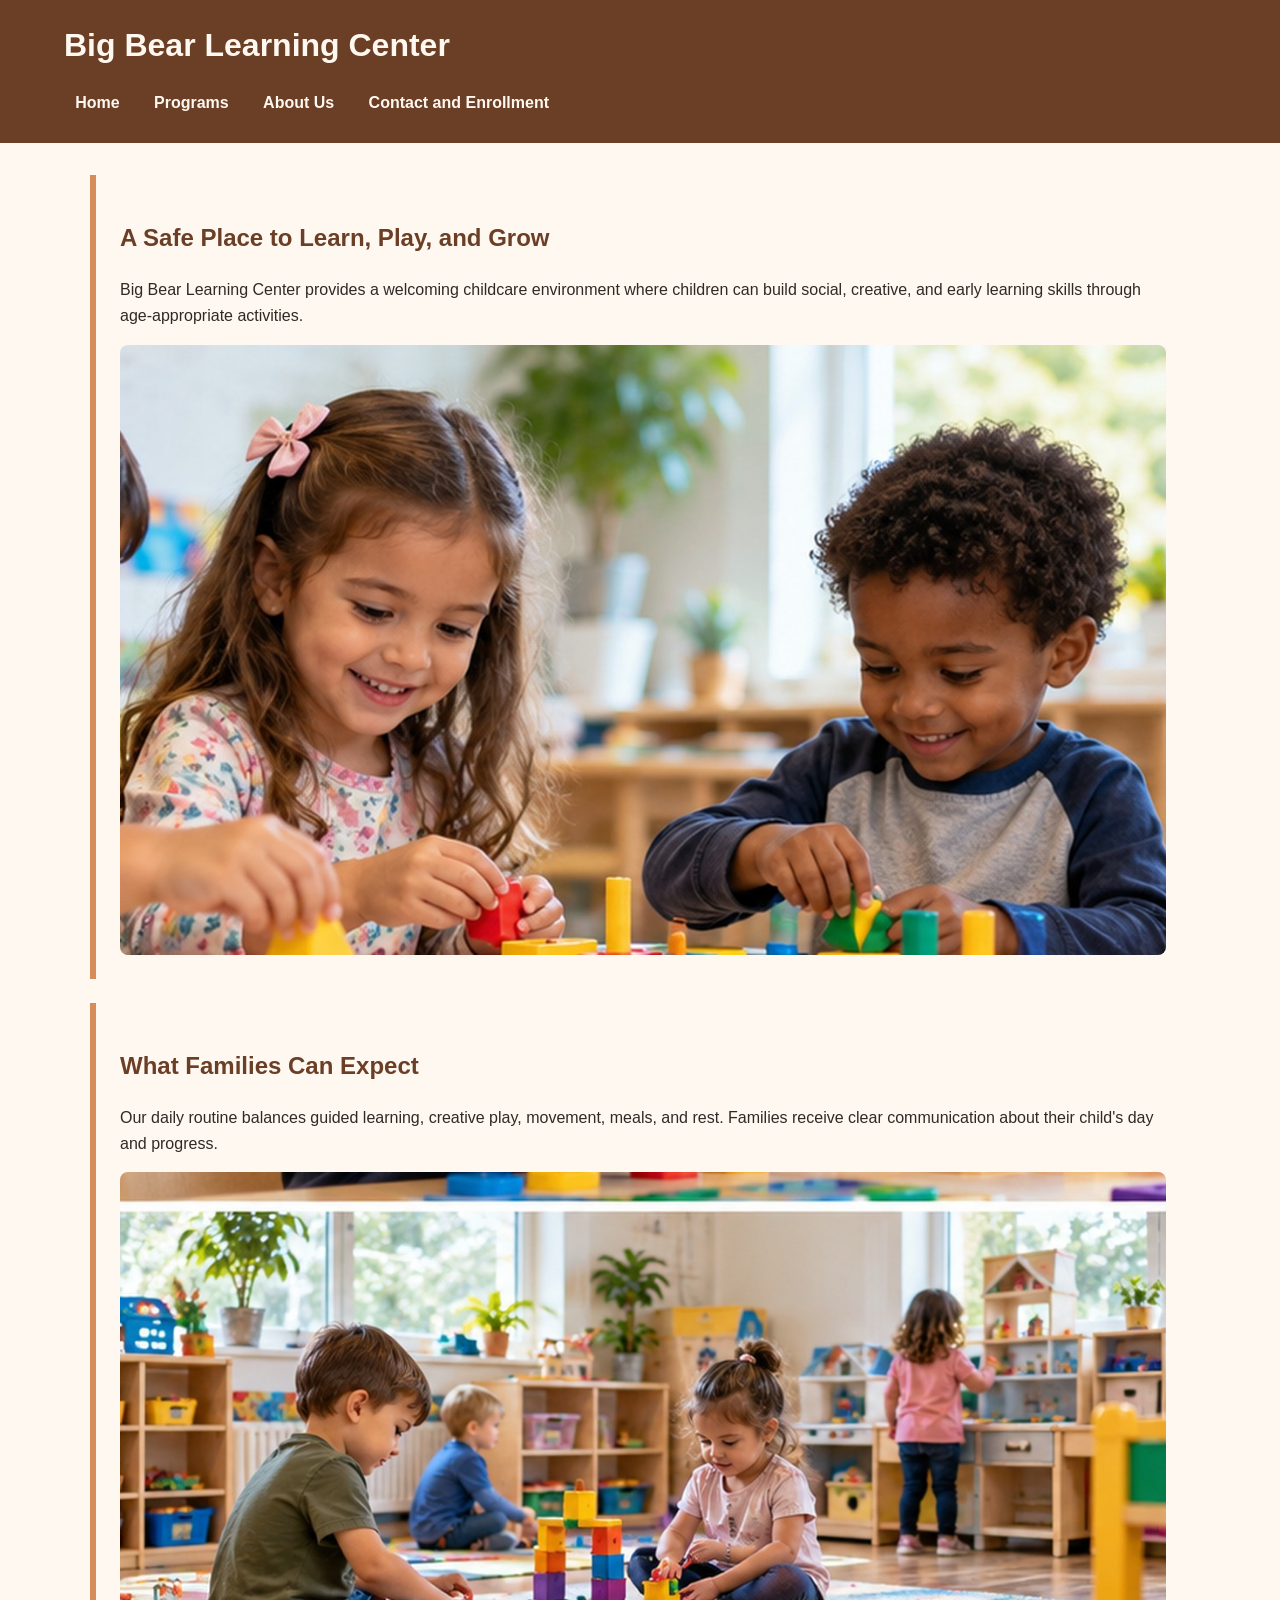
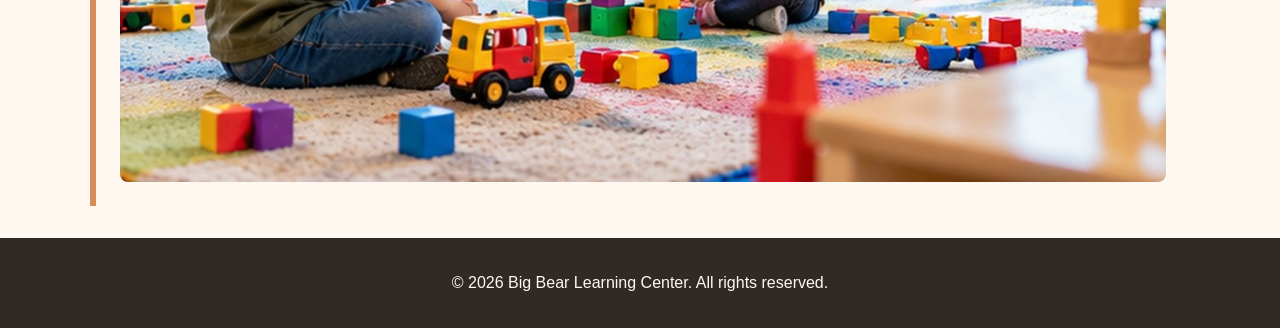
<file: index.html>
<!DOCTYPE html>
<html lang="en">
<head>
    <meta charset="UTF-8">
    <meta name="viewport" content="width=device-width, initial-scale=1.0">
    <title>Big Bear Learning Center | Home</title>
    <link rel="stylesheet" href="styles.css">
</head>
<body>
    <header>
        <h1>Big Bear Learning Center</h1>
        <nav aria-label="Main navigation">
            <a href="index.html">Home</a>
            <a href="services.html">Programs</a>
            <a href="about.html">About Us</a>
            <a href="contact.html">Contact and Enrollment</a>
        </nav>
    </header>

    <main>
        <section>
            <h2>A Safe Place to Learn, Play, and Grow</h2>
            <p>Big Bear Learning Center provides a welcoming childcare environment where children can build social, creative, and early learning skills through age-appropriate activities.</p>

            <picture>
                <source media="(min-width: 800px)" srcset="images/classroom-large.jpg">
                <source media="(min-width: 480px)" srcset="images/classroom-medium.jpg">
                <img src="images/classroom-small.jpg" alt="Children working together at an activity table in the learning center">
            </picture>
        </section>

        <section>
            <h2>What Families Can Expect</h2>
            <p>Our daily routine balances guided learning, creative play, movement, meals, and rest. Families receive clear communication about their child's day and progress.</p>
            <img src="images/play-area.jpg" alt="Bright indoor play area with child-sized tables, books, and learning toys">
        </section>
    </main>

    <footer>
        <p>&copy; 2026 Big Bear Learning Center. All rights reserved.</p>
    </footer>
</body>
</html>
</file>
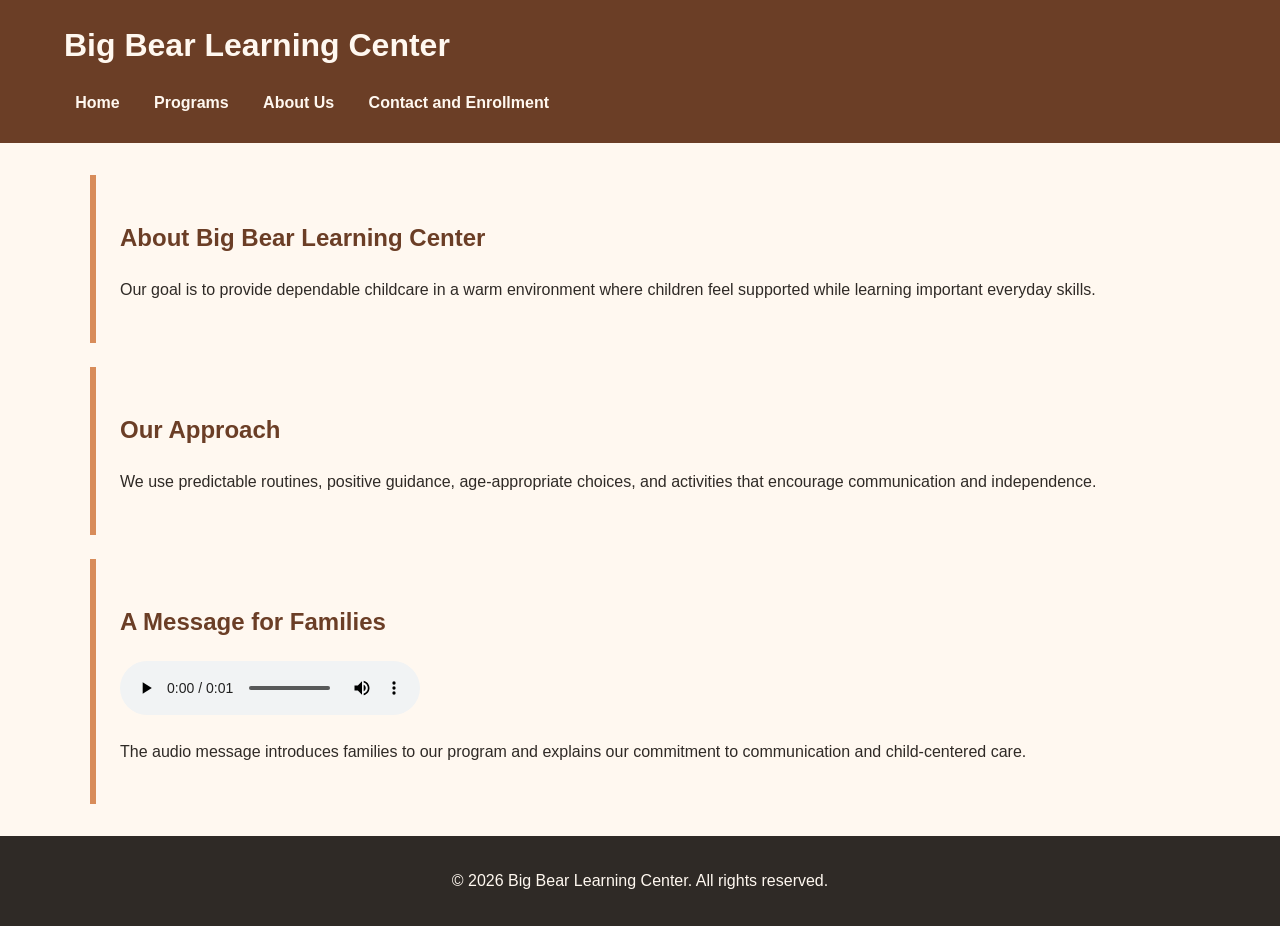
<file: about.html>
<!DOCTYPE html>
<html lang="en">
<head>
    <meta charset="UTF-8">
    <meta name="viewport" content="width=device-width, initial-scale=1.0">
    <title>Big Bear Learning Center | About Us</title>
    <link rel="stylesheet" href="styles.css">
</head>
<body>
    <header>
        <h1>Big Bear Learning Center</h1>
        <nav aria-label="Main navigation">
            <a href="index.html">Home</a>
            <a href="services.html">Programs</a>
            <a href="about.html">About Us</a>
            <a href="contact.html">Contact and Enrollment</a>
        </nav>
    </header>

    <main>
        <section>
            <h2>About Big Bear Learning Center</h2>
            <p>Our goal is to provide dependable childcare in a warm environment where children feel supported while learning important everyday skills.</p>
        </section>

        <section>
            <h2>Our Approach</h2>
            <p>We use predictable routines, positive guidance, age-appropriate choices, and activities that encourage communication and independence.</p>
        </section>

        <section>
            <h2>A Message for Families</h2>
            <audio controls>
                <source src="media/welcome-message.wav" type="audio/wav">
                <source src="media/welcome-message.ogg" type="audio/ogg">
                Your browser does not support the audio element. Please contact Big Bear Learning Center to receive the welcome message in another format.
            </audio>
            <p>The audio message introduces families to our program and explains our commitment to communication and child-centered care.</p>
        </section>
    </main>

    <footer>
        <p>&copy; 2026 Big Bear Learning Center. All rights reserved.</p>
    </footer>
</body>
</html>
</file>
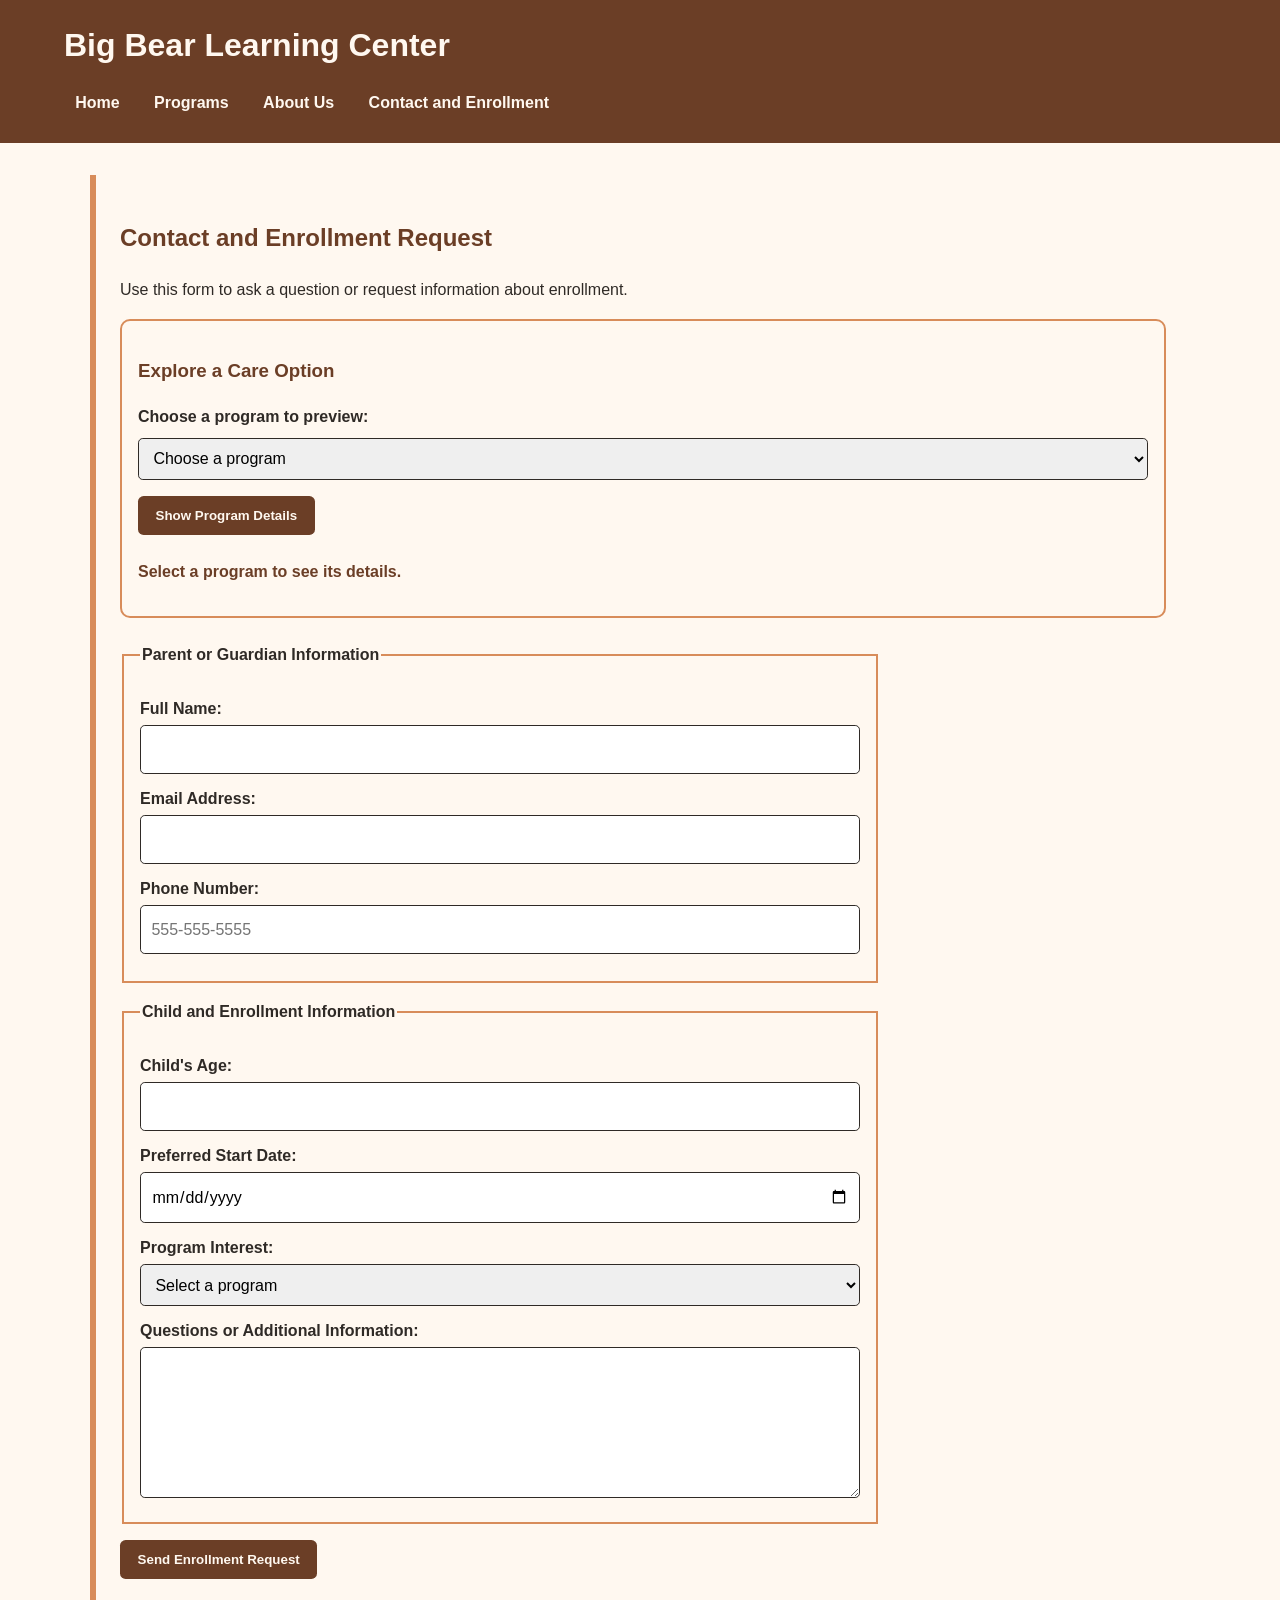
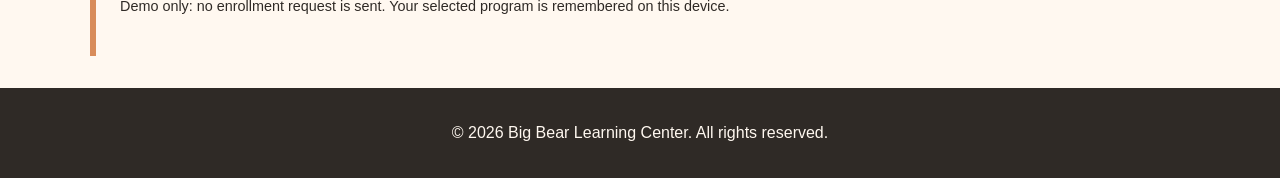
<file: contact.html>
<!DOCTYPE html>
<html lang="en">
<head>
    <meta charset="UTF-8">
    <meta name="viewport" content="width=device-width, initial-scale=1.0">
    <title>Big Bear Learning Center | Contact and Enrollment</title>
    <link rel="stylesheet" href="styles.css">
</head>
<body>
    <header>
        <h1>Big Bear Learning Center</h1>
        <nav aria-label="Main navigation">
            <a href="index.html">Home</a>
            <a href="services.html">Programs</a>
            <a href="about.html">About Us</a>
            <a href="contact.html">Contact and Enrollment</a>
        </nav>
    </header>

    <main>
        <section>
            <h2>Contact and Enrollment Request</h2>
            <p>Use this form to ask a question or request information about enrollment.</p>

            <div class="interactive-tool"><h3>Explore a Care Option</h3><label for="care-choice">Choose a program to preview:</label><select id="care-choice"><option value="">Choose a program</option><option value="full-day">Full-Day Care</option><option value="part-day">Part-Day Care</option><option value="after-school">After-School Care</option></select><button id="show-program" type="button">Show Program Details</button><p id="program-result" role="status">Select a program to see its details.</p><p id="saved-choice"></p></div>
<form id="enrollment-form" novalidate action="#" method="post">
                <fieldset>
                    <legend>Parent or Guardian Information</legend>

                    <label for="parent-name">Full Name:</label>
                    <input type="text" id="parent-name" name="parent-name" required minlength="2">
<span class="field-error" id="parent-name-error" aria-live="polite"></span>

                    <label for="email">Email Address:</label>
                    <input type="email" id="email" name="email" required>
<span class="field-error" id="email-error" aria-live="polite"></span>

                    <label for="phone">Phone Number:</label>
                    <input type="tel" id="phone" name="phone" required pattern="[0-9]{3}-[0-9]{3}-[0-9]{4}" placeholder="555-555-5555">
<span class="field-error" id="phone-error" aria-live="polite"></span>
                </fieldset>

                <fieldset>
                    <legend>Child and Enrollment Information</legend>

                    <label for="child-age">Child's Age:</label>
                    <input type="number" id="child-age" name="child-age" min="1" max="12" required>
<span class="field-error" id="child-age-error" aria-live="polite"></span>

                    <label for="start-date">Preferred Start Date:</label>
                    <input type="date" id="start-date" name="start-date" required>
<span class="field-error" id="start-date-error" aria-live="polite"></span>

                    <label for="program">Program Interest:</label>
                    <select id="program" name="program" required>
<span class="field-error" id="program-error" aria-live="polite"></span>
                        <option value="">Select a program</option>
                        <option value="full-day">Full-Day Care</option>
                        <option value="part-day">Part-Day Care</option>
                        <option value="after-school">After-School Care</option>
                    </select>

                    <label for="message">Questions or Additional Information:</label>
                    <textarea id="message" name="message" rows="5" maxlength="500"></textarea>
                </fieldset>

                <button type="submit">Send Enrollment Request</button>
            <p id="form-status" role="status"></p><p class="privacy-note">Demo only: no enrollment request is sent. Your selected program is remembered on this device.</p></form>
        </section>
    </main>

    <footer>
        <p>&copy; 2026 Big Bear Learning Center. All rights reserved.</p>
    </footer>
<script src="script.js" defer></script></body>
</html>
</file>
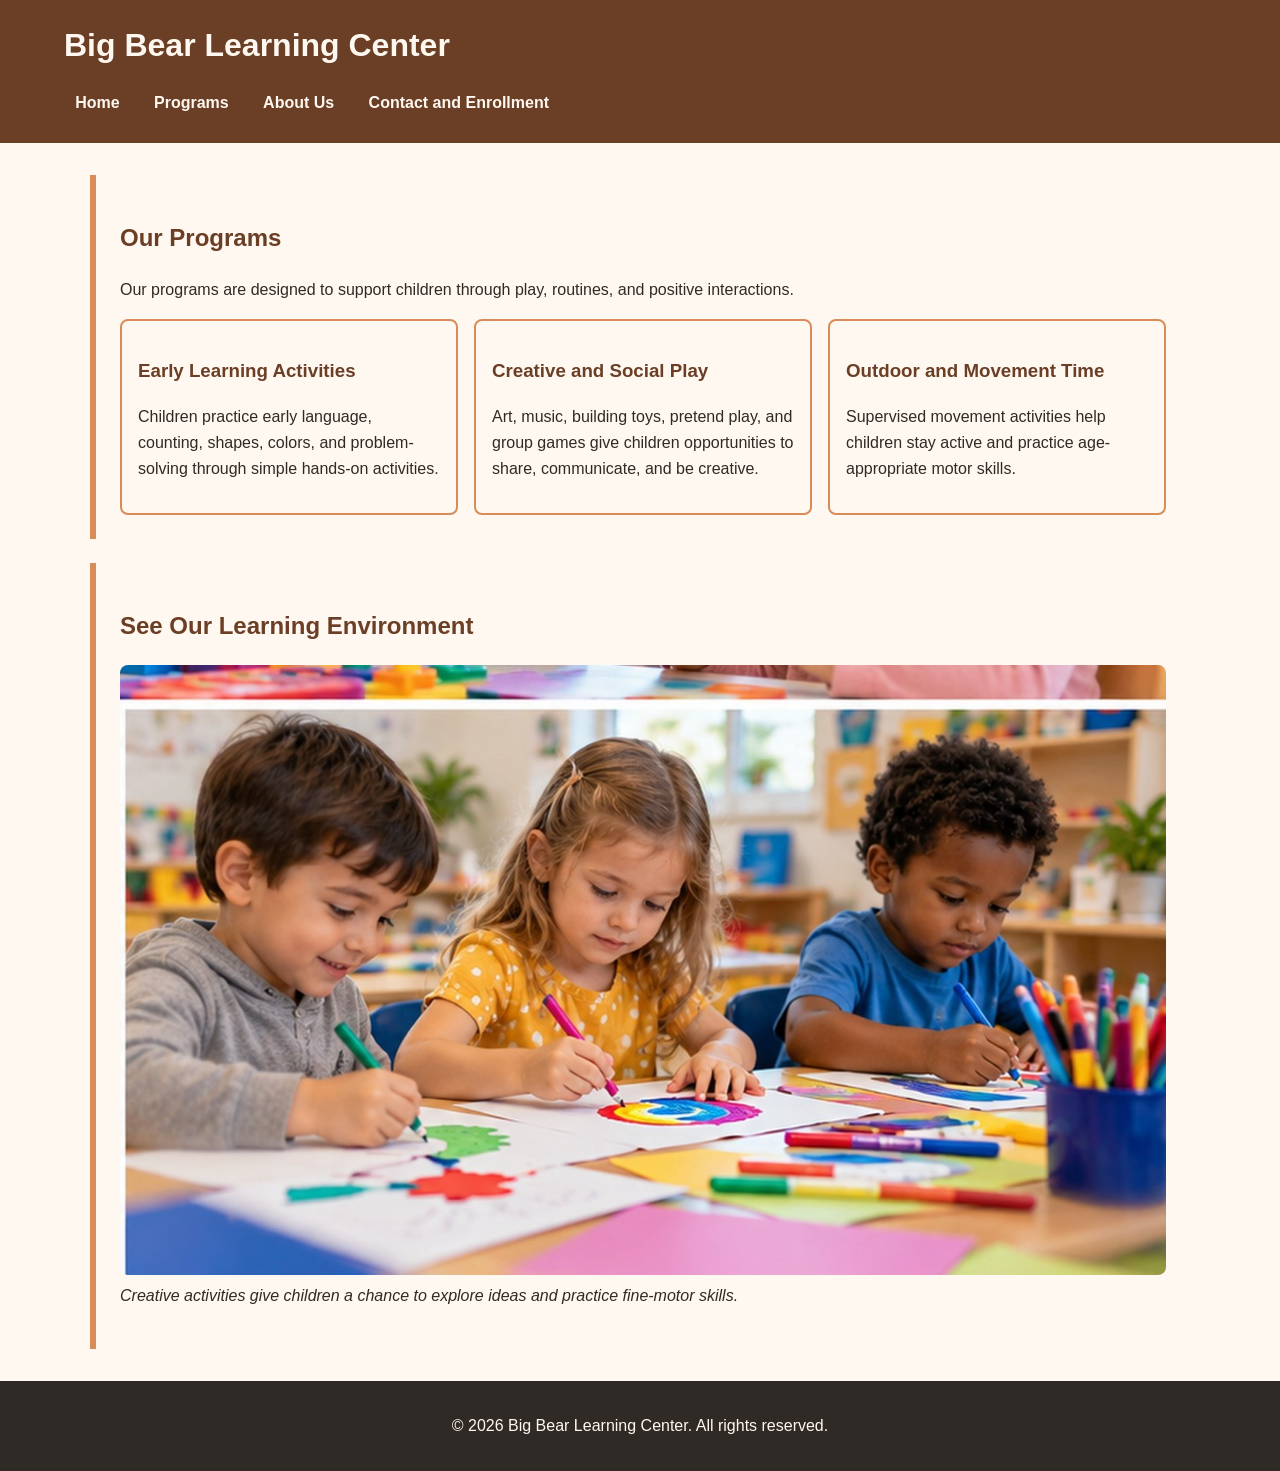
<file: services.html>
<!DOCTYPE html>
<html lang="en">
<head>
    <meta charset="UTF-8">
    <meta name="viewport" content="width=device-width, initial-scale=1.0">
    <title>Big Bear Learning Center | Programs</title>
    <link rel="stylesheet" href="styles.css">
</head>
<body>
    <header>
        <h1>Big Bear Learning Center</h1>
        <nav aria-label="Main navigation">
            <a href="index.html">Home</a>
            <a href="services.html">Programs</a>
            <a href="about.html">About Us</a>
            <a href="contact.html">Contact and Enrollment</a>
        </nav>
    </header>

    <main>
        <section>
            <h2>Our Programs</h2>
            <p>Our programs are designed to support children through play, routines, and positive interactions.</p>

            <div class="program-grid">
                <article class="program-card"><h3>Early Learning Activities</h3><p>Children practice early language, counting, shapes, colors, and problem-solving through simple hands-on activities.</p></article>
                <article class="program-card"><h3>Creative and Social Play</h3><p>Art, music, building toys, pretend play, and group games give children opportunities to share, communicate, and be creative.</p></article>
                <article class="program-card"><h3>Outdoor and Movement Time</h3><p>Supervised movement activities help children stay active and practice age-appropriate motor skills.</p></article>
            </div>
        </section>

        <section>
            <h2>See Our Learning Environment</h2>
            <figure>
                <img src="images/art-activity.jpg" alt="Children creating colorful art projects with paper and washable markers">
                <figcaption>Creative activities give children a chance to explore ideas and practice fine-motor skills.</figcaption>
            </figure>
        </section>
    </main>

    <footer>
        <p>&copy; 2026 Big Bear Learning Center. All rights reserved.</p>
    </footer>
</body>
</html>
</file>
<file: styles.css>
:root { --cream:#FFF8F0; --brown:#6B3E26; --peach:#D88C5A; --charcoal:#2F2A26; }
* { box-sizing:border-box; }
body { margin:0; font-family:Arial,Helvetica,sans-serif; background:var(--cream); color:var(--charcoal); line-height:1.6; }
header { background:var(--brown); color:var(--cream); padding:1.25rem 5%; }
header h1 { margin:0 0 .75rem; }
nav { display:flex; flex-wrap:wrap; gap:.75rem; }
nav a { color:var(--cream); text-decoration:none; font-weight:700; padding:.45rem .7rem; border-radius:.35rem; }
nav a:hover, nav a:focus { background:var(--peach); }
main { width:min(1100px,90%); margin:2rem auto; }
section { margin-bottom:1.5rem; padding:1.5rem; border-left:.4rem solid var(--peach); }
h2,h3 { color:var(--brown); }
img,picture img { display:block; max-width:100%; height:auto; border-radius:.5rem; }
figure { margin:1rem 0; } figcaption { margin-top:.5rem; font-style:italic; }
.program-grid { display:flex; gap:1rem; flex-wrap:wrap; }
.program-card { flex:1 1 220px; padding:1rem; border:2px solid var(--peach); border-radius:.5rem; }
form { max-width:760px; }
fieldset { border:2px solid var(--peach); margin-bottom:1rem; padding:1rem; }
legend,label { font-weight:700; } label { display:block; margin-top:.75rem; }
input,select,textarea { width:100%; padding:.65rem; margin-top:.25rem; border:1px solid var(--charcoal); border-radius:.3rem; font:inherit; }
button { background:var(--brown); color:var(--cream); border:0; padding:.75rem 1.1rem; border-radius:.35rem; font-weight:700; }
footer { background:var(--charcoal); color:var(--cream); text-align:center; padding:1rem; }
@media (max-width:600px) {
 header { padding:1rem; } nav { flex-direction:column; } nav a { padding-left:0; }
 main { width:94%; margin:1rem auto; } section { padding:1rem; } .program-grid { flex-direction:column; }
}

/* Touchstone 4 interactive controls */
.interactive-tool{border:2px solid #D88C5A;border-radius:10px;padding:1rem;margin:1rem 0 1.5rem;background:#FFF8F0}
.interactive-tool select,.interactive-tool button{margin:.5rem .5rem .5rem 0}
#program-result{font-weight:bold;color:#6B3E26}
.field-error{display:block;color:#9b2020;font-size:.92rem;margin:.2rem 0 .7rem}
[aria-invalid="true"]{outline:2px solid #9b2020;outline-offset:2px}
#form-status{font-weight:bold}.privacy-note{font-size:.9rem}
</file>
